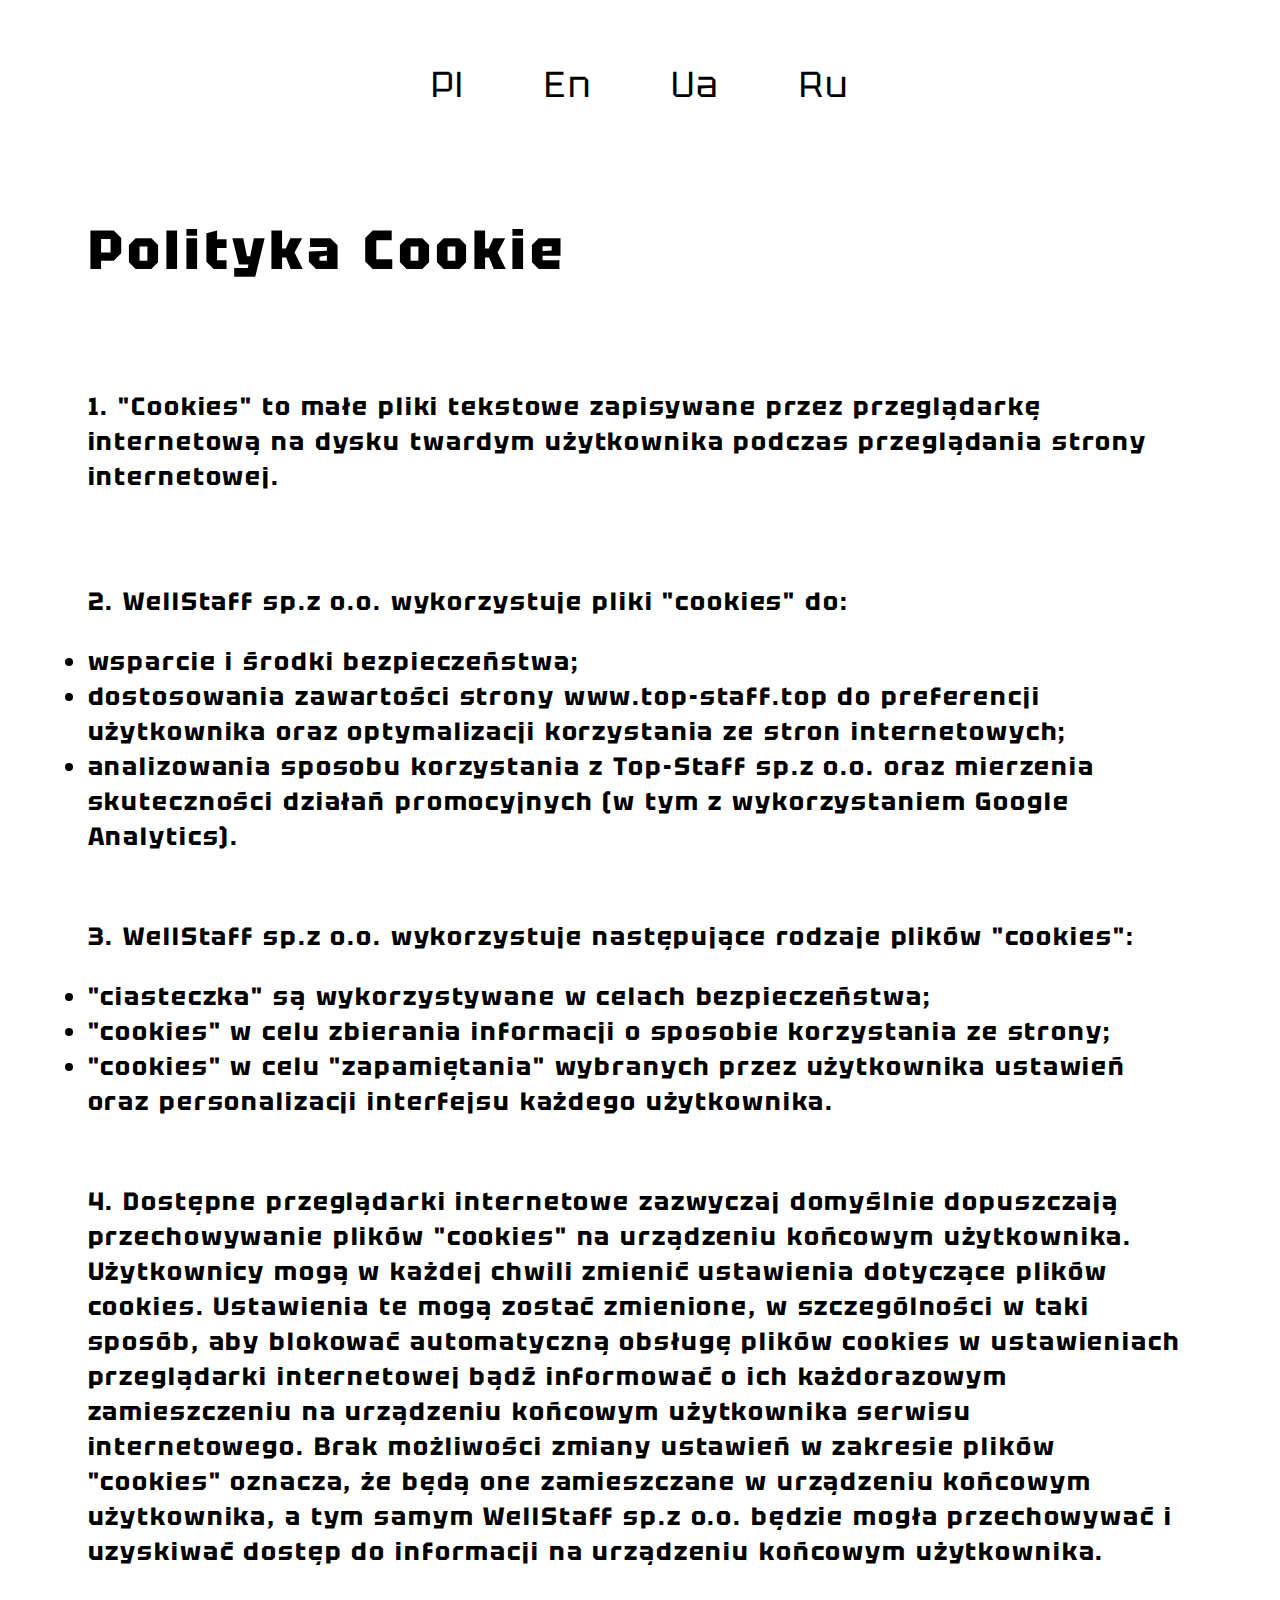
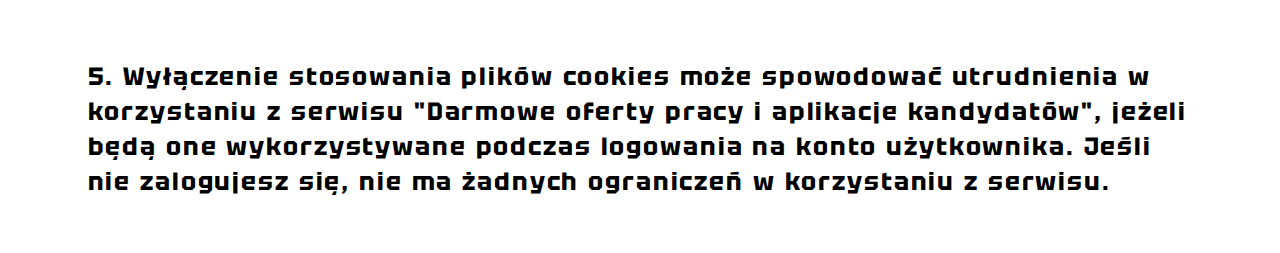
<file: cookies.html>
<!DOCTYPE html>
<html lang="en">

<head>
    <meta charset="UTF-8">
    <meta http-equiv="X-UA-Compatible" content="IE=edge">
    <meta name="viewport" content="width=device-width, initial-scale=1.0">
    <title>Document</title>
    <link rel="stylesheet" href="css/cookies.css">
</head>

<body>
    <section class="cookies">
        <div class="container">
            <div class="header_lang">
                <a href="#" class="lang">Pl</a>
                <a href="#" class="lang">En</a>
                <a href="#" class="lang">Ua</a>
                <a href="#" class="lang">Ru</a>
            </div>
            <div class="cookies_info">
                <h1 class="cookies_title">Polityka Cookie</h1>
                <p class="cookies_text">1. "Cookies" to małe pliki tekstowe zapisywane przez przeglądarkę internetową na dysku twardym użytkownika podczas przeglądania strony internetowej.</p>
                <br>
                <br>
                <p class="cookies_text">2. WellStaff sp.z o.o. wykorzystuje pliki "cookies" do:</p>
                <li class="cookies_markers">wsparcie i środki bezpieczeństwa; </li>
                <li class="cookies_markers"> dostosowania zawartości strony www.top-staff.top do preferencji użytkownika oraz optymalizacji korzystania ze stron internetowych;</li>
                <li class="cookies_markers">analizowania sposobu korzystania z Top-Staff sp.z o.o. oraz mierzenia skuteczności działań promocyjnych (w tym z wykorzystaniem Google Analytics).</li>
                <br>
                <br>
                <p class="cookies_text"> 3. WellStaff sp.z o.o. wykorzystuje następujące rodzaje plików "cookies":</p>
                <li class="cookies_markers"> "ciasteczka" są wykorzystywane w celach bezpieczeństwa;</li>
                <li class="cookies_markers">"cookies" w celu zbierania informacji o sposobie korzystania ze strony;</li>
                <li class="cookies_markers"> "cookies" w celu "zapamiętania" wybranych przez użytkownika ustawień oraz personalizacji interfejsu każdego użytkownika.</li>
                <br>
                <br>
                <p class="cookies_text">4. Dostępne przeglądarki internetowe zazwyczaj domyślnie dopuszczają przechowywanie plików "cookies" na urządzeniu końcowym użytkownika. Użytkownicy mogą w każdej chwili zmienić ustawienia dotyczące plików cookies. Ustawienia te mogą zostać zmienione, w szczególności w taki sposób, aby blokować automatyczną obsługę plików cookies w ustawieniach przeglądarki internetowej bądź informować o ich każdorazowym zamieszczeniu na urządzeniu końcowym użytkownika serwisu internetowego. Brak możliwości zmiany ustawień w zakresie plików "cookies" oznacza, że będą one zamieszczane w urządzeniu końcowym użytkownika, a tym samym WellStaff sp.z o.o. będzie mogła przechowywać i uzyskiwać dostęp do informacji na urządzeniu końcowym użytkownika.</p>
                <br>
                <br>
                <p class="cookies_text">5. Wyłączenie stosowania plików cookies może spowodować utrudnienia w korzystaniu z serwisu "Darmowe oferty pracy i aplikacje kandydatów", jeżeli będą one wykorzystywane podczas logowania na konto użytkownika. Jeśli nie zalogujesz się, nie ma żadnych ograniczeń w korzystaniu z serwisu.</p>
            </div>

        </div>
    </section>
    




    <script src="https://ajax.googleapis.com/ajax/libs/jquery/3.4.1/jquery.min.js"></script>
    <script src="js/main.js"></script>
</body>

</html>
</file>
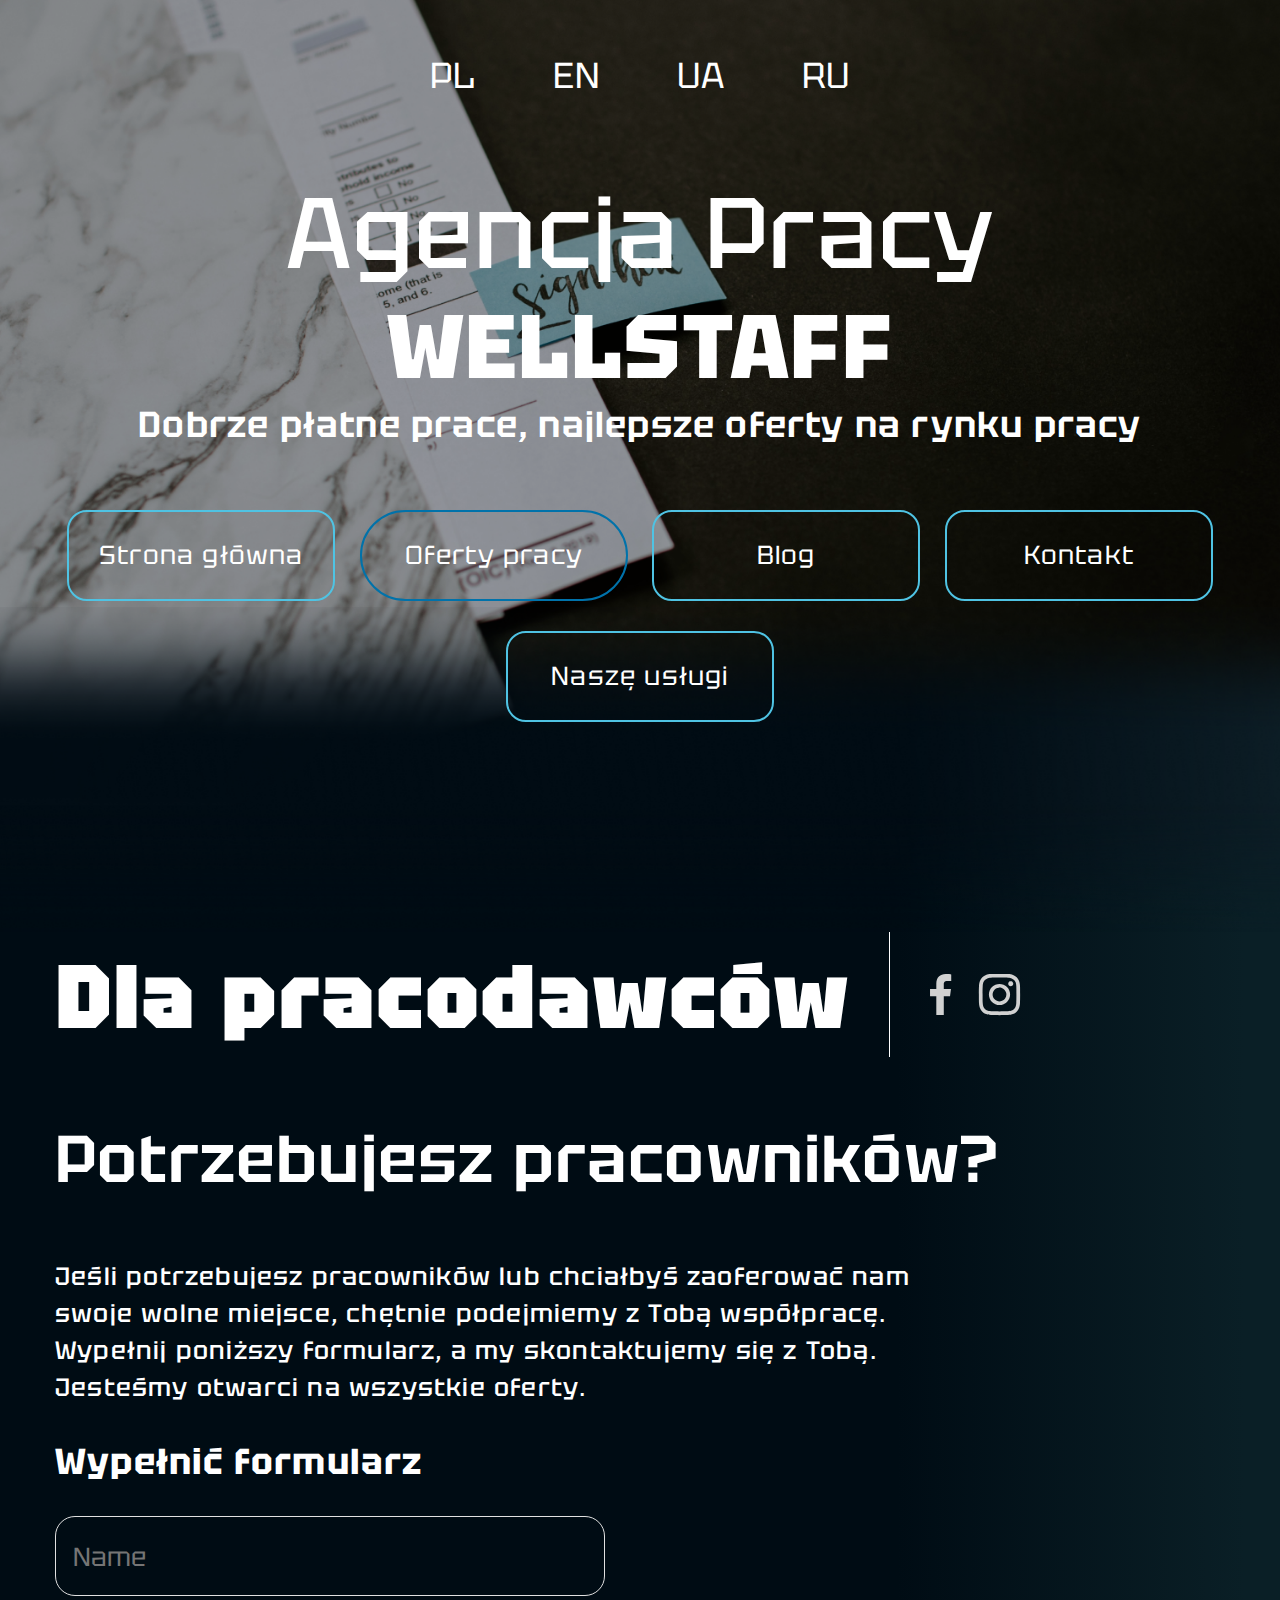
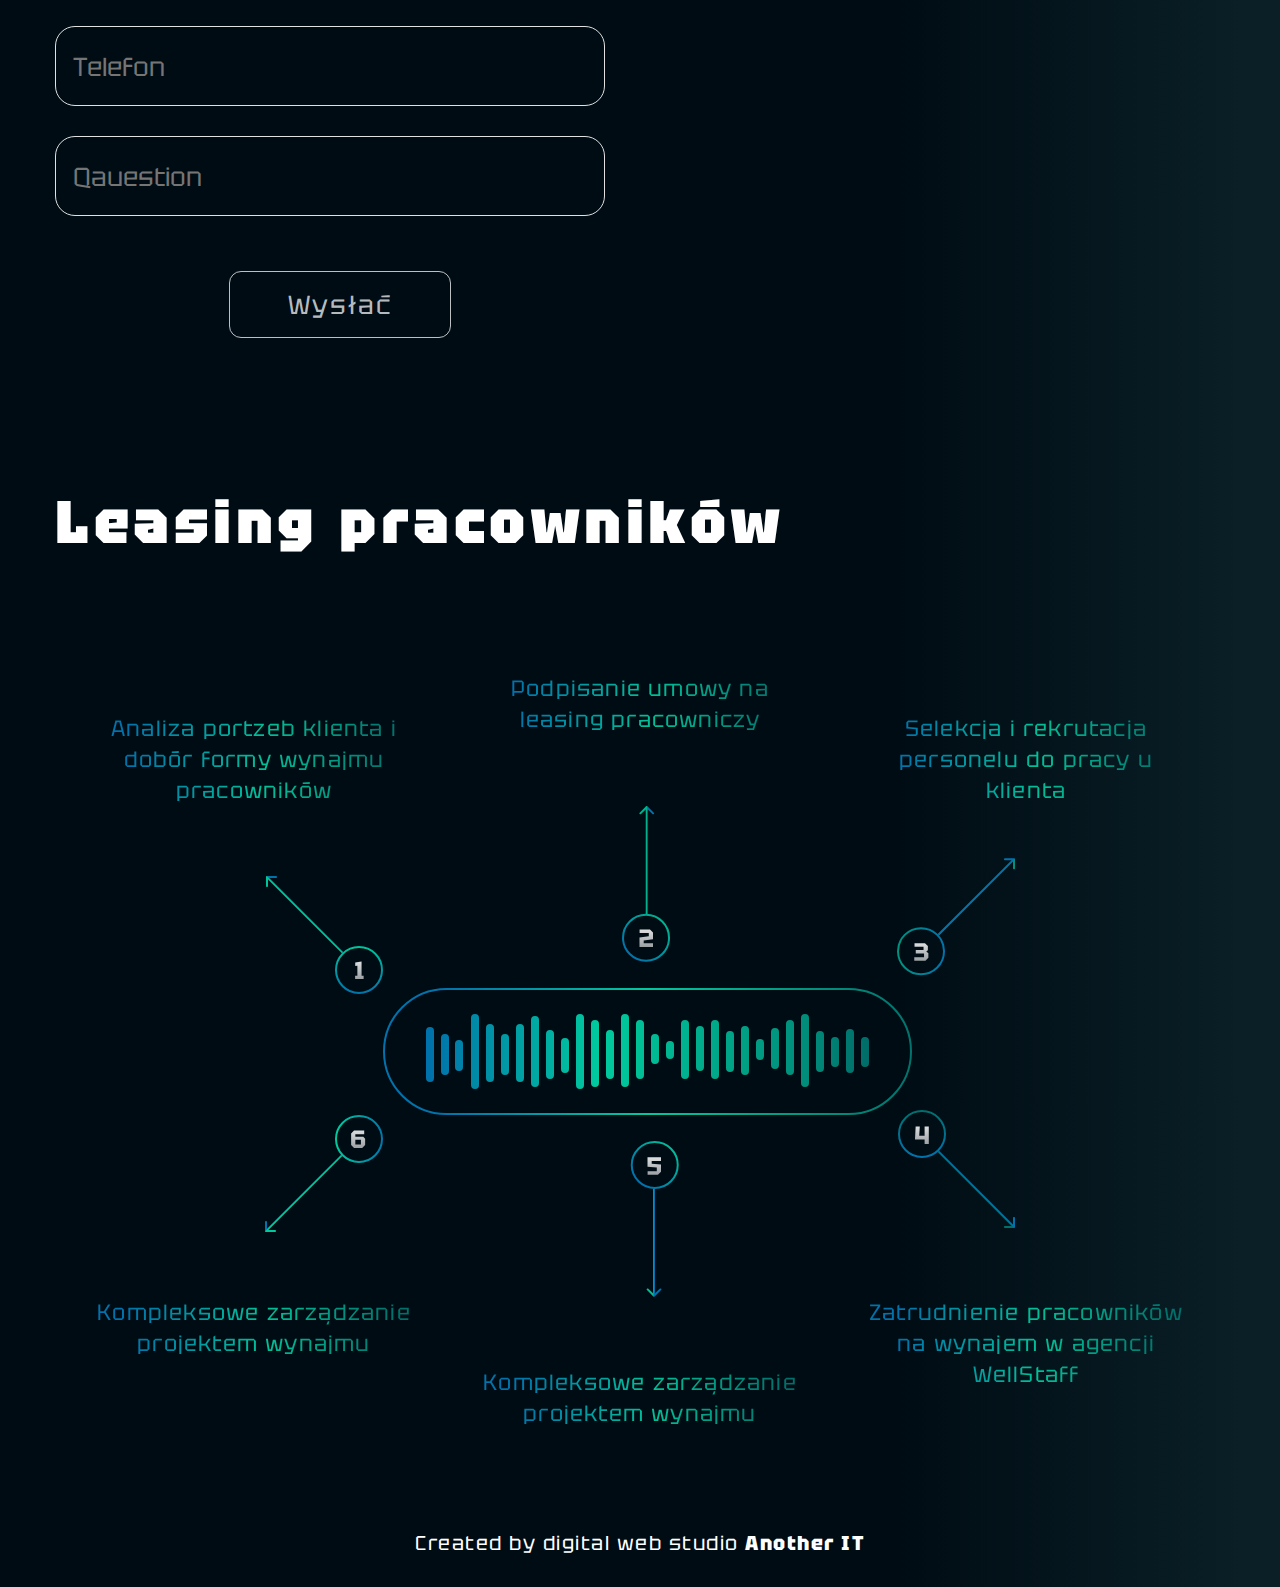
<file: employers.html>
<!DOCTYPE html>
<html lang="en">

<head>
    <meta charset="UTF-8">
    <meta http-equiv="X-UA-Compatible" content="IE=edge">
    <meta name="viewport" content="width=device-width, initial-scale=1.0">
    <title>For Employers</title>
    <link rel="stylesheet" href="https://cdn.jsdelivr.net/npm/bootstrap@4.0.0/dist/css/bootstrap.min.css"
        integrity="sha384-Gn5384xqQ1aoWXA+058RXPxPg6fy4IWvTNh0E263XmFcJlSAwiGgFAW/dAiS6JXm" crossorigin="anonymous">
    <link rel="stylesheet" href="css/employers.css">
</head>

<body>
    <section class="employers_header">
        <div class="container">
            <div class="menu_btn">
                <span></span>
            </div>
            <div class="header_box">
                <div class="languages">
                    <a class="languages_button" href="#">pl</a>
                    <a class="languages_button" href="#">en</a>
                    <a class="languages_button" href="#">ua</a>
                    <a class="languages_button" href="#">ru</a>
                </div>
                <h1 class="header_title">Agencja Pracy</h1>
                <h2 class="header_agency-name">WELLSTAFF</h2>
                <p class="header_text-info">Dobrze płatne prace, najlepsze oferty na rynku pracy</p>
                <nav class="menu">
                    <div class="close_btn"></div>
                    <ul class="menu_list">
                        <li class="menu_item">
                            <a href="index.html" class="menu_button">Strona główna</a>
                        </li>
                        <li class="menu_item">
                            <a href="job.html" class="menu_button main">Oferty pracy</a>
                        </li>
                        <li class="menu_item">
                            <a href="blog.html" class="menu_button">Blog</a>
                        </li>
                        <li class="menu_item">
                            <a href="index.html#contact" class="menu_button">Kontakt</a>
                        </li>
                        <li class="menu_item">
                            <a href="services.html" class="menu_button">Naszę usługi</a>
                        </li>
                    </ul>
                </nav>
            </div>


        </div>
    </section>
    <section class="employers">
        <div class="container">
            <div class="job_box_text">
                <div class="job_offers">Dla pracodawców</div>
                <div class="media_icon">
                    <a class="media" href="https://www.facebook.com/profile.php?id=100086785085458&is_tour_completed=true" target="_blank"><img src="images/face.svg" alt="facebook"></a>
                    <a class="media" href="https://www.instagram.com/wellstaff_group/" target="_blank"><img src="images/inst.svg" alt="instagram"></a>
                </div>
            </div>
            <div class="jobs_info">
                <h2 class="title">Potrzebujesz pracowników?</h2>

            </div>

            <p class="employ_text">Jeśli potrzebujesz pracowników lub chciałbyś zaoferować nam swoje wolne miejsce,
                chętnie podejmiemy z Tobą współpracę. Wypełnij poniższy formularz, a my skontaktujemy się z Tobą.
                Jesteśmy otwarci na wszystkie oferty.</p>

            <div class="employ_order">
                <div class="employ_order_title">Wypełnić formularz</div>
                <form class="form_question" action="" autofocus>
                    <input class="employ_order_input" type="text" placeholder="Name" required>
                    <input class="employ_order_input" type="tel" placeholder="Telefon" minlength="13" maxlength="13"
                        required>
                    <input class="employ_order_input" type="text" placeholder="Qauestion" required>
                    <button class="employ_order_submit" type="submit">Wysłać</button>
                </form>
            </div>


            <div class="window_order_done">
                <div class="window_checked">
                    <div class="window_order_close"></div>
                    <p class="window_checked_text">Dziękujemy za pozostawienie prośby, oddzwonimy najszybciej jak to
                        możliwe</p>
                    <p class="window_checked_inner">Z poważaniem, WellStaff Group</p>
                </div>
            </div>
            <div class="employ_roadmap_title">
                Leasing pracowników
            </div>
            <div class="employ_roadmap_box">
                <div class="roadmap_card top">
                    <div class="road-map inner">Analiza portzeb klienta i dobór formy wynajmu pracowników  </div>
                    <div class="road-map">Podpisanie umowy na leasing pracowniczy</div>
                    <div class="road-map inner">Selekcja i rekrutacja personelu do pracy u klienta </div>
                </div>
                <img src="images/roadmap_bg.svg" alt="">
                <div class="roadmap_card bottom">
                    <div class="road-map">Kompleksowe zarządzanie projektem wynajmu</div>
                    <div class="road-map inner_bottom">Kompleksowe zarządzanie projektem wynajmu</div>
                    <div class="road-map">Zatrudnienie pracowników na wynajem w agencji WellStaff</div>
                </div>
            </div>
            <div class="created">Created by digital web studio <a href="" class="created_span">Another IT</a></div>
        </div>


        <!-- COOKIES -->
        <div class="modal fade" id="exampleModal" tabindex="-1" role="dialog" aria-labelledby="exampleModalLabel"
            aria-hidden="true">
            <div class="modal-dialog" role="document">
                <div class="modal-content">
                    <div class="modal-header">
                        <h5 class="modal-title" id="exampleModalLabel">Cookies</h5>
                        <button type="button" class="close" data-dismiss="modal" aria-label="Close">
                            <span aria-hidden="true">&times;</span>
                        </button>
                    </div>
                    <div class="modal-body">
                        Strona korzysta z plików cookies i podobnych technologii. Szczegółowe informacje można znaleźć w
                        <a class="details" href="cookies.html">regulaminie</a>.
                    </div>
                    <div class="modal-footer">
                        <button type="button" class="btn btn-primary" id="modal-yes-btn">Accept</button>
                        <button type="button" class="btn btn-secondary" data-dismiss="modal">Close</button>
                    </div>
                </div>
            </div>
        </div>

        <!-- PRELOADER -->
        <div class="mask">
            <div class="loader"></div>
        </div>



        <script src="https://ajax.googleapis.com/ajax/libs/jquery/3.4.1/jquery.min.js"></script>
        <script src="https://cdn.jsdelivr.net/npm/popper.js@1.12.9/dist/umd/popper.min.js"
            integrity="sha384-ApNbgh9B+Y1QKtv3Rn7W3mgPxhU9K/ScQsAP7hUibX39j7fakFPskvXusvfa0b4Q"
            crossorigin="anonymous"></script>
        <script src="https://cdn.jsdelivr.net/npm/bootstrap@4.0.0/dist/js/bootstrap.min.js"
            integrity="sha384-JZR6Spejh4U02d8jOt6vLEHfe/JQGiRRSQQxSfFWpi1MquVdAyjUar5+76PVCmYl"
            crossorigin="anonymous"></script>
        <script src="js/main.js"></script>
</body>

</html>
</file>
<file: css/cookies.css>
@font-face {
	font-family: 'Tektur';
	src: url('../fonts/Tektur-Bold.eot');
	src: local('☺'), url('../fonts/Tektur-Bold.woff') format('woff'), url('../fonts/Tektur-Bold.ttf') format('truetype'), url('../fonts/Tektur-Bold.svg') format('svg');
	font-weight: 700;
	font-style: normal;
}
@font-face {
	font-family: 'Tektur';
	src: url('../fonts/Tektur-ExtraBold.eot');
	src: local('☺'), url('../fonts/Tektur-ExtraBold.woff') format('woff'), url('../fonts/Tektur-ExtraBold.ttf') format('truetype'), url('../fonts/Tektur-ExtraBold.svg') format('svg');
	font-weight: 800;
	font-style: normal;
}
@font-face {
	font-family: 'Tektur';
	src: url('../fonts/Tektur-Regular.eot');
	src: local('☺'), url('../fonts/Tektur-Regular.woff') format('woff'), url('../fonts/Tektur-Regular.ttf') format('truetype'), url('../fonts/Tektur-Regular.svg') format('svg');
	font-weight: 400;
	font-style: normal;
}
body {
    box-sizing: border-box;
    font-family: 'Tektur';
}
.container{
    padding: 0;
    max-width: 1105px;
    margin: 0 auto;
}
.header_lang{
    display: flex;
    justify-content: space-between;
    max-width: 419px;
    padding-top: 50px;
    margin:0 auto 100px;
}
.lang{
    font-weight: 400;
    font-size: 36px;
    line-height: 51px;
    letter-spacing: 0.075em;
    color: #000;
    text-decoration: none;
    border-bottom: 1px solid transparent;
}
.lang:focus{
    border-bottom: 1px solid #000;
}
.cookies_info{
    margin-bottom: 55px;
}
.cookies_title{
    font-weight: 800;
    font-size: 55px;
    line-height: 78px ;
    letter-spacing: 0.075em;
    margin-bottom: 100px;
}
.cookies_text,
.cookies_markers {
    font-weight: 700;
    font-size: 25px;
    line-height: 35px;
    letter-spacing: 0.075em;
}

@media(max-width:740px){
    .header_lang{
        width: 150px;
        margin:0 auto 55px;
    }
    .lang{
        font-size: 20px;
        line-height: 28px;
    }
    .cookies_title{
        font-size: 30px;
        margin-bottom: 55px;
    }
    .cookies_text, 
    .cookies_markers{
        font-size: 15px;
        line-height: 21px;
    }
}
</file>
<file: css/employers.css>
@font-face {
    font-family: 'Tektur';
    src: url('../fonts/Tektur-Black.eot');
    src: local('☺'), url('../fonts/Tektur-Black.woff') format('woff'), url('../fonts/Tektur-Black.ttf') format('truetype'), url('../fonts/Tektur-Black.svg') format('svg');
    font-weight: 900;
    font-style: normal;
}

@font-face {
    font-family: 'Tektur';
    src: url('../fonts/Tektur-Bold.eot');
    src: local('☺'), url('../fonts/Tektur-Bold.woff') format('woff'), url('../fonts/Tektur-Bold.ttf') format('truetype'), url('../fonts/Tektur-Bold.svg') format('svg');
    font-weight: 700;
    font-style: normal;
}

@font-face {
    font-family: 'Tektur';
    src: url('../fonts/Tektur-ExtraBold.eot');
    src: local('☺'), url('../fonts/Tektur-ExtraBold.woff') format('woff'), url('../fonts/Tektur-ExtraBold.ttf') format('truetype'), url('../fonts/Tektur-ExtraBold.svg') format('svg');
    font-weight: 800;
    font-style: normal;
}

@font-face {
    font-family: 'Tektur';
    src: url('../fonts/Tektur-Medium.eot');
    src: local('☺'), url('../fonts/Tektur-Medium.woff') format('woff'), url('../fonts/Tektur-Medium.ttf') format('truetype'), url('../fonts/Tektur-Medium.svg') format('svg');
    font-weight: 500;
    font-style: normal;
}

@font-face {
    font-family: 'Tektur';
    src: url('../fonts/Tektur-Regular.eot');
    src: local('☺'), url('../fonts/Tektur-Regular.woff') format('woff'), url('../fonts/Tektur-Regular.ttf') format('truetype'), url('../fonts/Tektur-Regular.svg') format('svg');
    font-weight: 400;
    font-style: normal;
}

@font-face {
    font-family: 'Tektur';
    src: url('../fonts/Tektur-SemiBold.eot');
    src: local('☺'), url('../fonts/Tektur-SemiBold.woff') format('woff'), url('../fonts/Tektur-SemiBold.ttf') format('truetype'), url('../fonts/Tektur-SemiBold.svg') format('svg');
    font-weight: 600;
    font-style: normal;
}

html {
    box-sizing: border-box;
}

*,
*::after,
*::before {
    box-sizing: inherit;
}

ul,
ol {
    padding: 0;
}

body,
h1,
h2,
h3,
h4,
h5,
h6,
p,
ul,
ol,
li,
figure,
figcaption,
blockquote,
dl,
dd {
    margin: 0;
}

ul {
    list-style: none;
}

img {
    display: block;
}

a,
button:focus {
    outline: none;
}

a:hover {
    text-decoration: none;
    color: #fff;
}

input,
button,
textarea,
select {
    font: inherit;
    border: inset;
    -webkit-appearance: none;
}

body {
    height: 100vh;
    background: linear-gradient(90deg, #000C14 70.03%, #0A1F26 97.19%);
    font-family: 'Tektur';
    font-weight: 400;
    font-style: normal;
    line-height: 1.4;
    letter-spacing: 0.075em;
    color: #fff;
}

.employers_header {
    min-height: 100vh;
    background-image: url(../images/employers_bg.png);
    background-repeat: no-repeat;
    background-position: center;
    background-size: cover;
    padding: 50px 0 135px;
}

.container {
    max-width: 1200px;
    padding: 0 15px;
    margin: 0 auto;
}

.blog_header {
    min-height: 100vh;
    background-image: url(../images/blog_bg.png);
    background-repeat: no-repeat;
    background-position: center;
    background-size: cover;
    padding: 50px 0 135px;
}

.languages {
    max-width: 420px;
    display: flex;
    justify-content: space-between;
    margin: 0 auto 70px;
}

.languages_button {
    text-transform: uppercase;
    background-color: transparent;
    border: transparent;
    cursor: pointer;
    font-size: 36px;
    color: #FFFFFF;
    border-bottom: 1px solid transparent;
}

.languages_button:focus {
    border-bottom: 1px solid #FFFFFF;
}

.header_title {
    text-align: center;
    font-weight: 500;
    font-size: 100px;
}

.header_agency-name {
    text-align: center;
    font-weight: 800;
    font-size: 90px;
}

.header_text-info {
    text-align: center;
    font-weight: 600;
    font-size: 36px;
    margin-bottom: 60px;
}

.menu {
    max-width: 1170px;
    margin: 0 auto;
}

.menu_list {
    max-width: 1170px;
    display: flex;
    flex-wrap: wrap;
    justify-content: space-around;
    margin-bottom: 75px;
}

.menu_button {
    width: 268px;
    height: 91px;
    text-decoration: none;
    color: #fff;
    display: flex;
    justify-content: center;
    align-items: center;
    font-size: 26px;
    border: 2px solid #4FC3E3;
    border-radius: 20px;
}

.menu_button:hover {
    background: rgba(83, 83, 83, 0.3);
    backdrop-filter: blur(4.5px);
}

.main {
    border: 2px solid #0072AA;
    border-radius: 73px;
}

.main:hover {
    text-shadow: 0px 0px 12px #fff;
}

.menu_item:last-child {
    margin-top: 30px;
}

.job_box_text {
    position: relative;
    display: flex;
    margin-bottom: 60px;
}

.job_offers {
    font-weight: 900;
    font-size: 90px;
    margin-right: 80px;
}

.check_jobs {
    position: relative;
    padding-top: 57px;
    font-weight: 900;
    font-size: 20px;
}

.check_jobs::before {
    content: '';
    position: absolute;
    left: 120px;
    top: 6px;
    width: 127px;
    height: 127px;
    border: 1px solid #00CB9E;
    border-radius: 50%;
}

.check_jobs::after {
    position: absolute;
    left: 25px;
    top: 85px;
    width: 125px;
    height: 10px;
    content: '';
    background-image: url(../images/arrow_job.svg);
    background-repeat: no-repeat;
}

.jobs_span {
    color: #1CFDBE;
}

/* ------------------------------------------------------------ */
.jobs_info {
    display: flex;
    justify-content: space-between;
    margin-bottom: 60px;
}

.title {
    position: relative;
    font-weight: 600;
    font-size: 66px;
    z-index: 1;
    
}

.media_icon {
    position: relative;
    width: 91px;
    display: flex;
    justify-content: space-between;
    align-items: center;
}

.media_icon::before {
    content: '';
    position: absolute;
    width: 1px;
    height: 125px;
    background: #fff;
    right: 131px;
}

.employ_title_inner {
    font-weight: 900;
    font-size: 60px;
    line-height: 141px;

    margin-bottom: 15px;
}

.employ_text {
    font-weight: 500;
    font-size: 25px;
    line-height: 37px;
    max-width: 855px;
    margin-bottom: 30px;
}

.employ_order {
    width: 570px;
    margin-bottom: 60px;
    background-image: url(https://i.gifer.com/51Ry.gif);
    background-repeat: no-repeat;
    background-position: center;
    margin-bottom: 140px;
}

.employ_order_title {
    font-weight: 700;
    font-size: 36px;
    line-height: 51px;
    margin-bottom: 30px;
}

.employ_order_input {
    width: 550px;
    height: 80px;
    margin-bottom: 30px;
    background: none;
    outline: none;
    border: 1px solid #E1E1E1;
    border-radius: 20px;
    color: rgba(255, 255, 255, 0.74);
    padding: 22px 0 20px 17px;
    font-weight: 400;
    font-size: 26px;
    line-height: 37px;
}

.employ_order_submit {
    margin: 25px auto 0;
    display: block;
    padding: 14px 58px;
    border: 1px solid rgba(255, 255, 255, 0.74);
    border-radius: 12px;
    background: none;
    color: rgba(255, 255, 255, 0.74);
    cursor: pointer;
    font-weight: 400;
    font-size: 26px;
    line-height: 37px;
    letter-spacing: 0.075em;
}

.employ_order_submit:hover {
    background: rgba(83, 83, 83, 0.3);
    backdrop-filter: blur(9px);
}

.employ_roadmap_title{
    font-weight: 900;
    font-size: 60px;
    line-height: 85px;
    letter-spacing: 0.075em;
    margin-bottom: 110px;
}
.employ_roadmap_box{
    max-width: 1090px;
    margin: 0 auto;
}
.roadmap_card{
    display: flex;
    justify-content: space-between;
}
.employ_roadmap_box img{
    margin: 0 auto;
}
.road-map{
    width: 318px;
    font-weight: 400;
    font-size: 22px;
    line-height: 31px;
    text-align: center;
    background: linear-gradient(90deg, #0172AB 9.75%, #01C097 53.65%, #016F6A 95.75%);
    -webkit-background-clip: text;
    -webkit-text-fill-color: transparent;
    background-clip: text;
}
.inner{
    padding-top: 40px;
}
.inner_bottom{
    margin-top: 70px;
}
.created{
    position: relative;
    font-weight: 400;
    font-size: 20px;
    line-height: 28px;
    letter-spacing: 0.075em;
    color: #FFFFFF;
    text-align: center;
    margin-top: 100px;
    padding-bottom: 30px;
}
.created_span{
    font-weight: 800;
    font-size: 20px;
    line-height: 28px;
    letter-spacing: 0.075em;
    color: #FFFFFF;
    text-decoration: none;
    z-index: 1;
    cursor: pointer;
}

.modal-dialog{
    max-width: 1000px;
}
.modal-content{
    display: block;
}
.modal-header{
    border-bottom: none;
}
.modal-body{
    text-align: center;
    color: #000;
}
.modal-footer{
    border-top:none;
}
.details:hover{
    color: #007bff;
    text-decoration-line: underline;
}

/* ------------------MODAL-DONE-CHECKED------------------------------------------ */
.window_order_done,
.window_order_checked {
    display: none;
    position: fixed;
    top: 0;
    bottom: 0;
    left: 0;
    right: 0;
    background: rgba(58, 58, 58, 0.7);
    opacity: 1;
    z-index: 10000;
}

.window_checked {
    position: absolute;
    top: 50%;
    left: 50%;
    margin-right: -50%;
    transform: translate(-50%, -50%);
    width: 822px;
    height: 302px;
    padding-top: 75px;
    background-image: url(../images/window_order_checked.png);
    background-repeat: no-repeat;
    background-position: center;
    background-size: cover;
}

.window_order_close {
    width: 13px;
    height: 13px;
    position: absolute;
    top: 15px;
    right: 35px;
    cursor: pointer;
}

.window_order_close::after,
.window_order_close::before {
    top: 15px;
    content: "";
    width: 20px;
    height: 2px;
    background: #fff;
    position: absolute;
}

.window_order_close::after {
    transform: rotate(45deg);
}

.window_order_close::before {
    transform: rotate(-45deg);
}

.window_checked_text,
.window_checked_inner {
    display: block;
    font-size: 18px;
    background: rgba(255, 255, 255, 0.04);
    backdrop-filter: blur(10px);
    padding: 26px 0 34px;
    text-align: center;
    margin: 0 auto;
}

.window_checked_text {
    max-width: 670px;
    border-radius: 10px;
}

.window_checked_inner {
    border-top: 1px solid #fff;
    width: 295px;
    border-radius: 0px 0px 25px 25px;
}


@media(max-width:1105px) {
    body{
        background: #000C14;
    }
    .menu_item {
        margin-bottom: 30px;
    }

    .menu_item:last-child {
        margin-top: 0;
    }
    
    .employ_roadmap_box{
        margin-bottom: 40px;
    }
    .employ_roadmap_box img{
        width: 265px;
        height: 155px;

    }
    .road-map{
        font-size: 12px;
        line-height: 17px;
    }
    /* .top{
        margin-bottom: 155px;
    } */
}

@media(max-width:780px) {



    .created {
        margin-top: 100px;
        font-size: 12px;
        padding-bottom: 10px;
    }

    .created_span {
        font-size: 14px;

    }

}

@media(max-width:740px) {
    .header {
        padding-top: 25px;
    }

    .header_box {
        display: flex;
        flex-direction: column;
    }

    .menu {
        background: #17181B;
        position: absolute;
        top: 0;
        left: -100%;
        width: 100%;
        height: 100vh;
        transition: all .5s;
        z-index: 1;
    }

    .menu.active {
        left: 0;
    }

    .close_btn {
        width: 50px;
        height: 50px;
        position: absolute;
        top: 10px;
        right: 10px;
        cursor: pointer;
    }

    .close_btn::after,
    .close_btn::before {
        content: '';
        position: absolute;
        width: 25px;
        height: 2px;
        background-color: #fff;
    }

    .close_btn::after {
        transform: rotate(45deg);
        bottom: 30px;
        left: 25px;
    }

    .close_btn::before {
        transform: rotate(-45deg);
        bottom: 30px;
        left: 25px;
    }

    .menu_list {
        padding-top: 130px;
        flex-direction: column;
        align-items: center;
    }

    .menu_item {
        margin-bottom: 20px;
    }

    .menu_button {
        width: 264px;
        height: 66px;
        font-size: 20px;
        border: transparent;
        background: rgba(255, 255, 255, 0.04);
        box-shadow: inset 0px 0px 25px rgba(166, 154, 154, 0.25);
        backdrop-filter: blur(12px);
        border-radius: 5px;
    }

    .menu_btn {
        width: 30px;
        height: 20px;
        position: relative;
        margin-bottom: 150px;
    }

    .menu_btn span {
        position: absolute;
        width: 80%;
        height: 2px;
        background-color: #fff;
        top: 9px;
    }

    .menu_btn::after,
    .menu_btn::before {
        content: '';
        position: absolute;

        height: 2px;
        background-color: #fff;
    }

    .menu_btn::after {
        top: 0;
        width: 100%;
    }

    .menu_btn::before {
        bottom: 0;
        width: 90%;
    }

    .languages {
        width: 150px;
        margin:0 auto 20px;
        order: 4;
    }

    .languages_button {
        font-size: 20px;
    }

    .header_title {
        font-size: 30px;
        order: 1;
    }

    .header_agency-name {
        font-size: 30px;
        margin-bottom: 20px;
        order: 2;
    }

    .header_text-info {
        font-size: 16px;
        margin-bottom: 40px;
        order: 3;
    }
    .job_box_text{
        margin-bottom: 5px;
    }

    
    .job_offers {
        font-size: 35px;
        margin-right: 0;
    }

    .media_icon {
        display: none;
    }

    .jobs_info{
        margin-bottom: 30px;
    }
    .title{
        font-size: 20px;
    }
    .employ_text{
        font-size: 16px;
        line-height: 23px;
    }
    .employ_order{
        width: 345px;
        height: 463px;
        background-size: 450px 400px;
        margin-bottom: 70px;
    }
    .employ_order_title{
        text-align: center;
        font-size: 26px;
    }
    .form_question{
        margin: 0 auto;
        width: 287px;
    }
    .employ_order_input{
        width: 287px;
        height: 67px;
        margin-bottom: 25px;
    }
    .employ_order_submit{
        font-size: 16px;
        padding: 12px 20px;
    }
    .employ_roadmap_title{
        font-size: 30px;
        line-height: 42px;
        margin-bottom: 52px;
    }
    .window_checked{
        width: 360px;
        height: 230px;
        padding-top: 60px;
    }
    .window_checked_text, .window_checked_inner{
        font-size: 10px;
        padding: 20px 0;
    }
}
</file>
